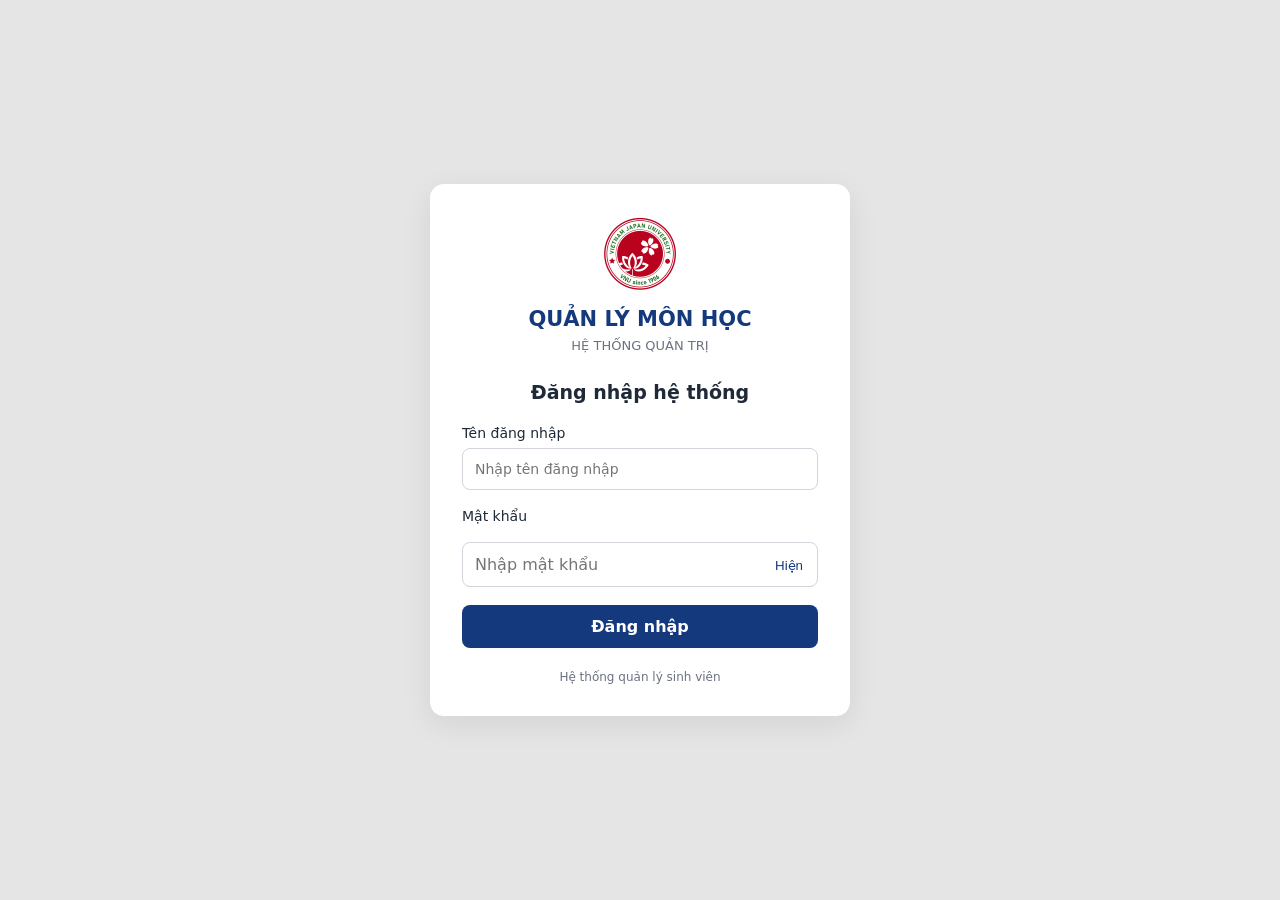
<file: src/main/resources/static/index.html>
<!DOCTYPE html>
<html lang="vi">
<head>
    <meta charset="UTF-8">
    <meta name="viewport" content="width=device-width, initial-scale=1">
    <meta http-equiv="refresh" content="0;url=students.html">
    <title>Quản lý sinh viên</title>
</head>
<body>
<p>
    Đang mở trang quản lý sinh viên.
    <a href="students.html">Nhấn vào đây nếu trang không tự chuyển</a>.
</p>
</body>
</html>
</file>
<file: src/main/resources/static/role-ui.css>
body:not([data-role-ui-ready="yes"]) #addBtn,
body:not([data-role-ui-ready="yes"]) .act {
    display: none !important;
}

[hidden] {
    display: none !important;
}
</file>
